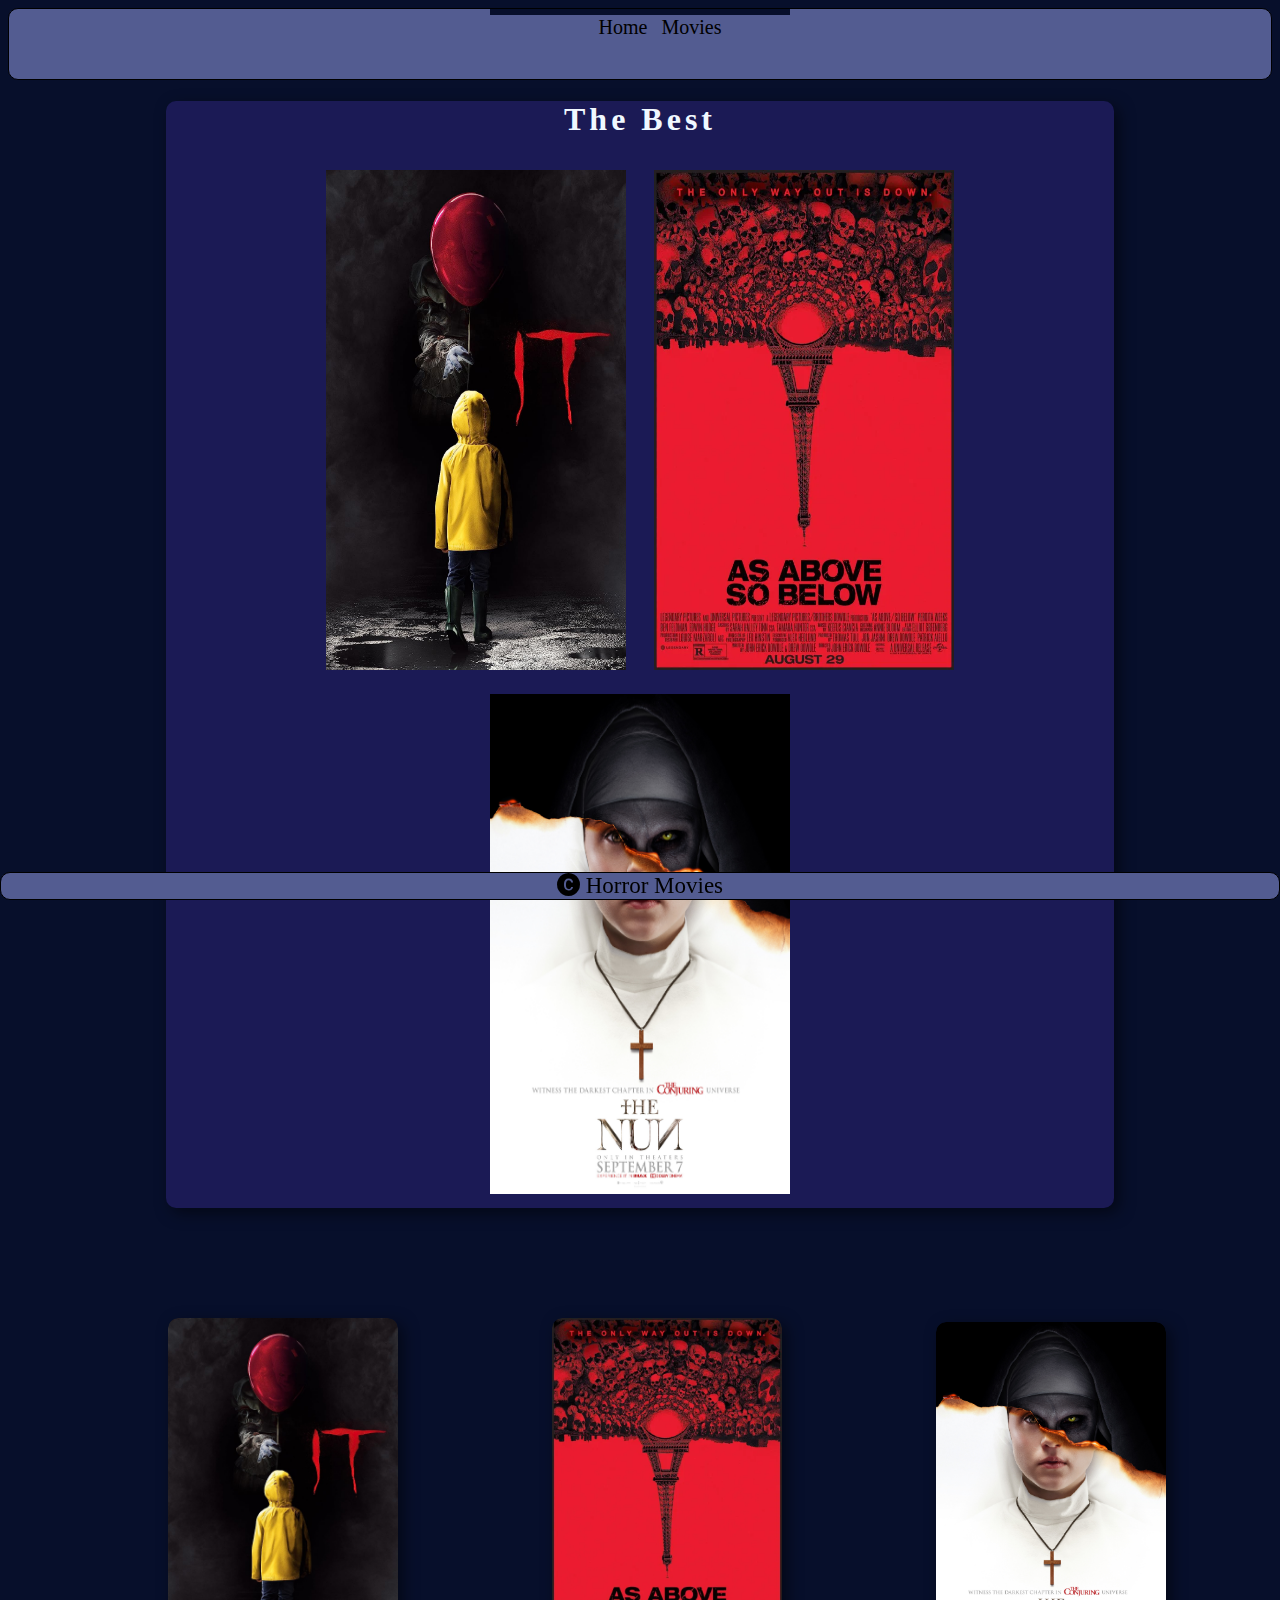
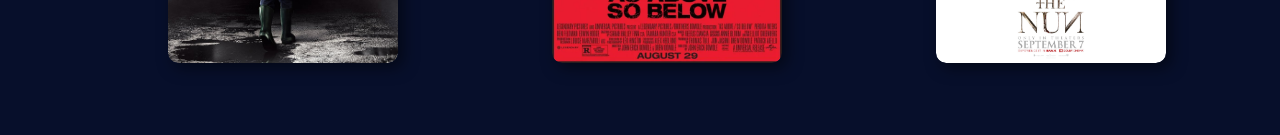
<file: index.html>
<!DOCTYPE html>
<html lang="en">
<head>
    <meta charset="UTF-8">
    <meta name="viewport" content="width=device-width, initial-scale=1.0">
    <link rel="stylesheet" href="index-style.css">
    <link rel="icon" href="icon.gif">
    <link rel="stylesheet" href="https://cdn.jsdelivr.net/npm/bootstrap-icons@1.11.3/font/bootstrap-icons.min.css">
    <title>Horror Movies</title>
</head>
<body>
    <div class="home"><center>
        <div class="nav">
        <ul>
            <li><a href="index.html"><script src="https://cdn.lordicon.com/lordicon.js"></script>
                <lord-icon
                    src="https://cdn.lordicon.com/laqlvddb.json"
                    trigger="hover"
                    colors="primary:#121331,secondary:#9cc2f4"
                    style="width:50px;height:50px">
                </lord-icon>Home</a></li>
            <li><a href="movies.html"><script src="https://cdn.lordicon.com/lordicon.js"></script>
                <lord-icon
                    src="https://cdn.lordicon.com/lwvaowvp.json"
                    trigger="hover"
                    colors="primary:#121331,secondary:#9cc2f4"
                    style="width:50px;height:50px">
                </lord-icon>Movies</a></li>
        </ul>  
       </div> </center>
    </div>
    <center>
    <div class="bestmovie">
        <h1>The Best</h1>
        <img src="it2.jpg" alt="" class="bestimg">
        <img src="as-above-so-below.webp" alt="" class="bestimg">
        <img src="nun2.jpg" alt="" class="bestimg">
    </div></center>
    <div id="boxfilm">
        <div class="boxw">
            <div class="boxarea">
                <div class="box">
                    <img src="it2.jpg" alt="pic of movie" class="imgmovie">
                    <div class="movies">
                        <h3>IT</h3>
                        <p>In the Town of Derry, the local kids are disappearing one by one. 
                            In a place known as 'The Barrens', a group of seven kids are united by their horrifying ...</p>
                            <a href="movie-details.html">Watch Now!</a>
                    </div>
                </div>
                <div class="box">
                    <img src="as-above-so-below.webp" alt="pic of movie">
                    <div class="movies">
                        <h3>As Above So Below</h3>
                        <p>When a team of explorers venture into the catacombs that lie beneath 
                            the streets of Paris, they uncover the dark secret that lies within this city of the dead...</p>
                            <a href="#">Watch Now!</a>
                    </div>
                </div>
                <div class="box">
                    <img src="nun2.jpg" alt="pic of movie">
                    <div class="movies">
                        <h3>The Nun</h3>
                        <p>When a young nun at a cloistered abbey in Romania takes her own life, 
                            a priest with a haunted past and a novitiate on the threshold of her final vows are sent</p>
                            <a href="">Watch Now!</a>
                    </div>
                </div>
            </div>
        </div>
    </div>
   <footer><i class="bi bi-c-circle-fill"></i> Horror Movies</footer>
</body>
</html>
</file>
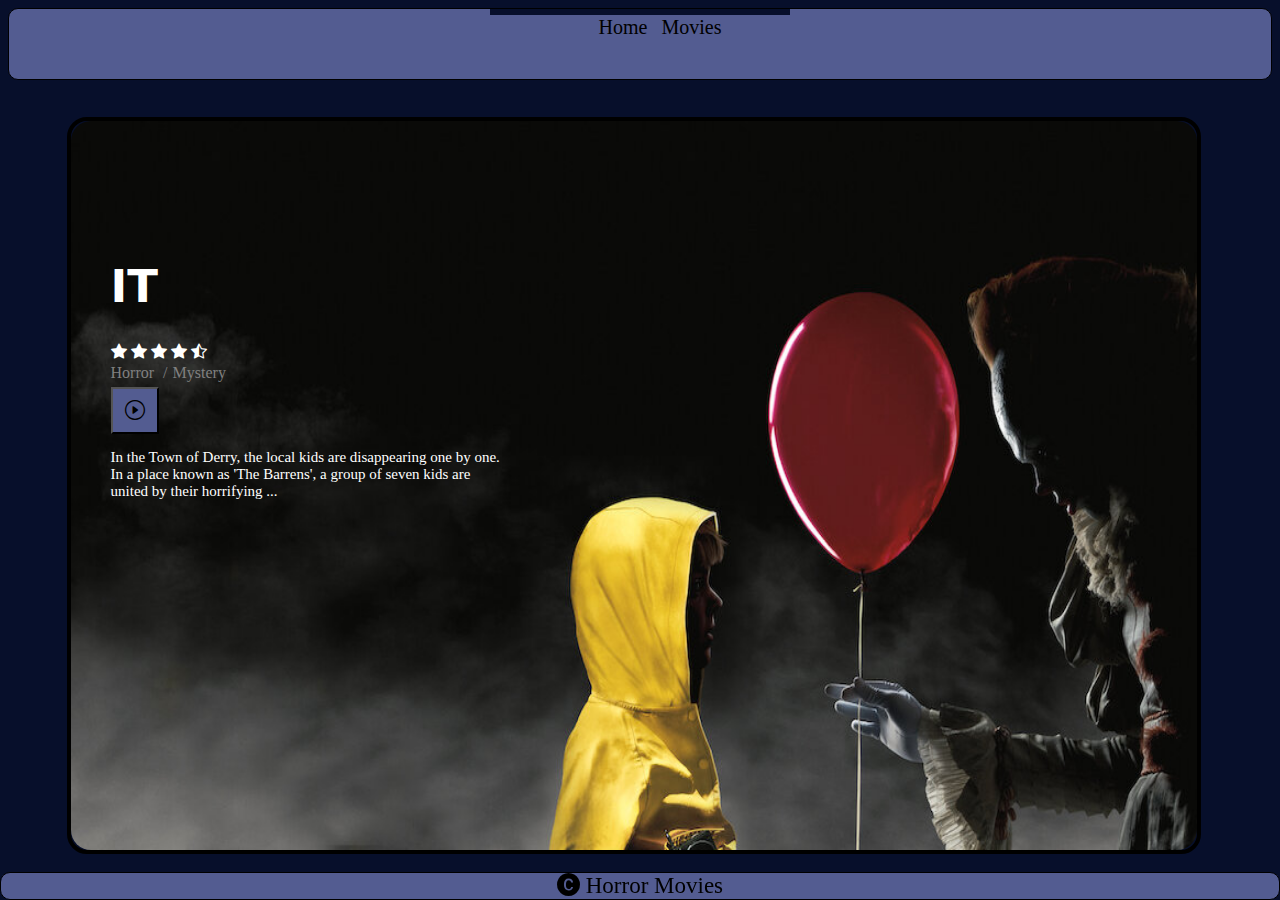
<file: movie-details.html>
<!DOCTYPE html>
<html lang="en">
<head>
    <meta charset="UTF-8">
    <meta name="viewport" content="width=device-width, initial-scale=1.0">
    <link rel="stylesheet" href="movie-details-style.css">
    <link rel="icon" href="icon.gif">
    <link rel="stylesheet" href="https://cdn.jsdelivr.net/npm/bootstrap-icons@1.11.3/font/bootstrap-icons.min.css">
    <title>movie-details</title>
</head>
<body>
    <div class="home"><center>
        <div class="nav">
        <ul>
            <li><a href="index.html"><script src="https://cdn.lordicon.com/lordicon.js"></script>
                <lord-icon
                    src="https://cdn.lordicon.com/laqlvddb.json"
                    trigger="hover"
                    colors="primary:#121331,secondary:#9cc2f4"
                    style="width:50px;height:50px">
                </lord-icon>Home</a></li>
            <li><a href="movies.html"><script src="https://cdn.lordicon.com/lordicon.js"></script>
                <lord-icon
                    src="https://cdn.lordicon.com/lwvaowvp.json"
                    trigger="hover"
                    colors="primary:#121331,secondary:#9cc2f4"
                    style="width:50px;height:50px">
                </lord-icon>Movies</a></li>
        </ul>  
       </div> </center>
    </div>
    <div class="header">
           <header>
                <div class="infor">
                    <h1>IT</h1>
                    <div class="star">
                        <i class="bi bi-star-fill"></i>
                        <i class="bi bi-star-fill"></i>
                        <i class="bi bi-star-fill"></i>
                        <i class="bi bi-star-fill"></i>
                        <i class="bi bi-star-half"></i>
                    </div>
                    <div class="jhanr">
                        Horror <span>/</span>Mystery
                    </div>
                    <div class="play">
                        <a href="videoplayer.html"><button><i class="bi bi-play-circle"></i></button></a>
                    </div>
                    <p>In the Town of Derry, the local kids are disappearing one by one. 
                        In a place known as 'The Barrens', a group of seven kids are united by their horrifying ...</p>
                </div>
                <img src="it3.jpg" alt="" class="back">
           </header>
        </div>
        <footer><i class="bi bi-c-circle-fill"></i> Horror Movies</footer>
</body>
</html>
</file>
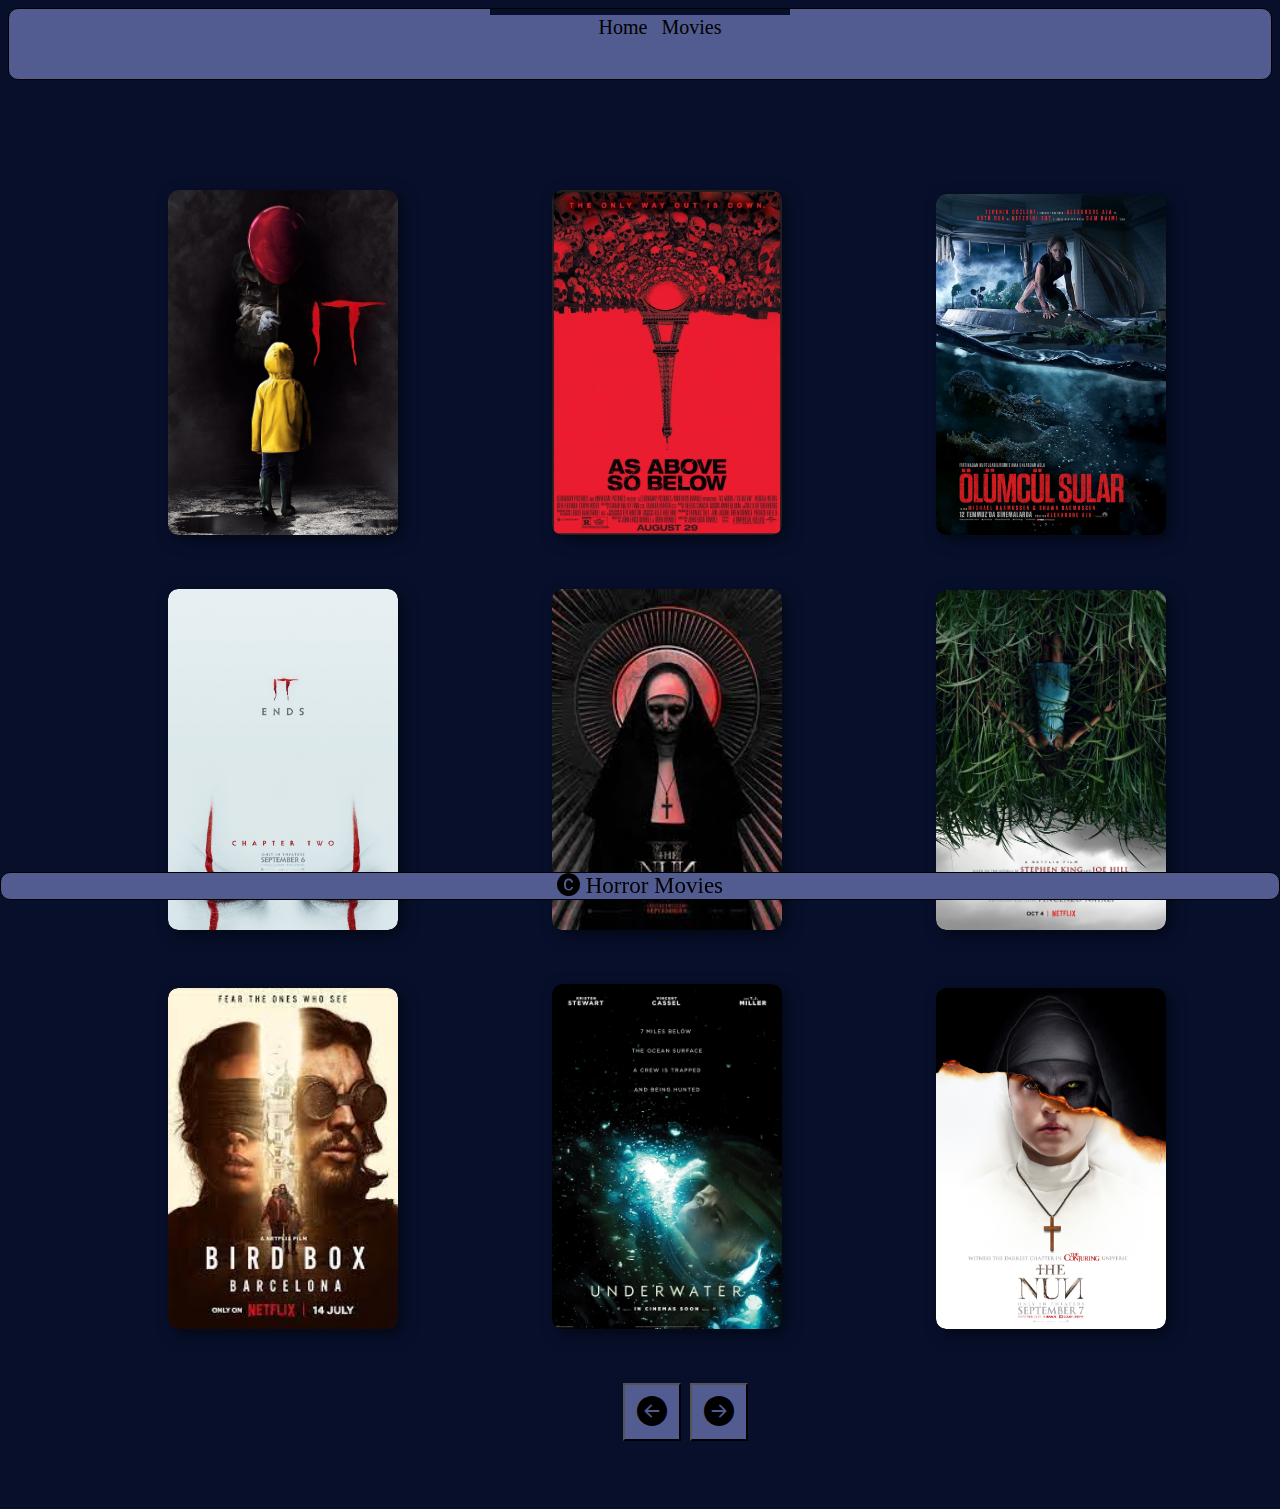
<file: movies.html>
<!DOCTYPE html>
<html lang="en">
<head>
    <meta charset="UTF-8">
    <meta name="viewport" content="width=device-width, initial-scale=1.0">
    <link rel="stylesheet" href="movies-style.css">
    <link rel="icon" href="icon.gif">
    <link rel="stylesheet" href="https://cdn.jsdelivr.net/npm/bootstrap-icons@1.11.3/font/bootstrap-icons.min.css">
    <title>Movies</title>
</head>
<body>
    <div class="home"><center>
        <div class="nav">
        <ul>
            <li><a href="index.html"><script src="https://cdn.lordicon.com/lordicon.js"></script>
                <lord-icon
                    src="https://cdn.lordicon.com/laqlvddb.json"
                    trigger="hover"
                    colors="primary:#121331,secondary:#9cc2f4"
                    style="width:50px;height:50px">
                </lord-icon>Home</a></li>
            <li><a href="movies.html"><script src="https://cdn.lordicon.com/lordicon.js"></script>
                <lord-icon
                    src="https://cdn.lordicon.com/lwvaowvp.json"
                    trigger="hover"
                    colors="primary:#121331,secondary:#9cc2f4"
                    style="width:50px;height:50px">
                </lord-icon>Movies</a></li>
        </ul>  
       </div>  </center>
    </div>
    <div id="boxfilm">
        <div class="boxw">
            <div class="boxarea">
                <div class="box">
                    <img src="it2.jpg" alt="pic of movie" class="imgmovie">
                    <div class="movies">
                        <h3>IT</h3>
                        <p>In the Town of Derry, the local kids are disappearing one by one. 
                            In a place known as 'The Barrens', a group of seven kids are united by their horrifying ...</p>
                            <a href="movie-details.html">More!</a>
                    </div>
                </div>
                <div class="box">
                    <img src="as-above-so-below.webp" alt="pic of movie">
                    <div class="movies">
                        <h3>As Above So Below</h3>
                        <p>When a team of explorers venture into the catacombs that lie beneath 
                            the streets of Paris, they uncover the dark secret that lies within this city of the dead...</p>
                            <a href="#">More!</a>
                    </div>
                </div>
                <div class="box">
                    <img src="crawl.jpg" alt="pic of movie">
                    <div class="movies">
                        <h3>Crawl</h3>
                        <p>to move along on hands and knees or with your body
                             stretched out along a surface: crawl across The child crawled across the floor. Megan has just learned to crawl</p>
                            <a href="#">More!</a>
                    </div>
                </div>
                <div class="box">
                    <img src="itll.jpg" alt="pic of movie">
                    <div class="movies">
                        <h3>IT 2</h3>
                        <p>When a team of explorers venture into the catacombs that lie beneath 
                            the streets of Paris, they uncover the dark secret that lies within this city of the dead...</p>
                            <a href="#">More!</a>
                    </div>
                </div>
                <div class="box">
                    <img src="nun1.jpg" alt="pic of movie">
                    <div class="movies">
                        <h3>The Nun2</h3>
                        <p>When a team of explorers venture into the catacombs that lie beneath 
                            the streets of Paris, they uncover the dark secret that lies within this city of the dead...</p>
                            <a href="#">More!</a>
                    </div>
                </div>
                <div class="box">
                    <img src="inthetallgras.jpg" alt="pic of movie">
                    <div class="movies">
                        <h3>In the Tall Grass</h3>
                        <p>A brother and sister enter a field of tall grass to rescue a boy, but they soon realize they cannot escape and something.</p>
                            <a href="#">More!</a>
                    </div>
                </div>
                <div class="box">
                    <img src="birdbox.jpg" alt="pic of movie">
                    <div class="movies">
                        <h3>Bird Box</h3>
                        <p>Years after an unseen entity wreaks havoc on humankind by compelling people to commit suicid</p>
                            <a href="#">More!</a>
                    </div>
                </div>
                <div class="box">
                    <img src="underwater.jpg" alt="pic of movie">
                    <div class="movies">
                        <h3>Underwater</h3>
                        <p>Norah and her team find themselves in a dangerous situation 
                            as they work at the bottom of the Mariana Trench and clash against an unidentified species</p>
                            <a href="#">More!</a>
                    </div>
                </div>
                <div class="box">
                    <img src="nun2.jpg" alt="pic of movie">
                    <div class="movies">
                        <h3>The Nun</h3>
                        <p>When a young nun at a cloistered abbey in Romania takes her own life, 
                            a priest with a haunted past and a novitiate on the threshold of her final vows are sent</p>
                            <a href="">More!</a>
                    </div>
                </div>
            </div>
            <div class="play">
                <a href=""><button><i class="bi bi-arrow-left-circle-fill"></i></button></a>
                <a href=""><button><i class="bi bi-arrow-right-circle-fill"></i></button></a>
            </div>
        </div>
    </div>
    <footer><i class="bi bi-c-circle-fill"></i> Horror Movies</footer>
</body>
</html>
</file>
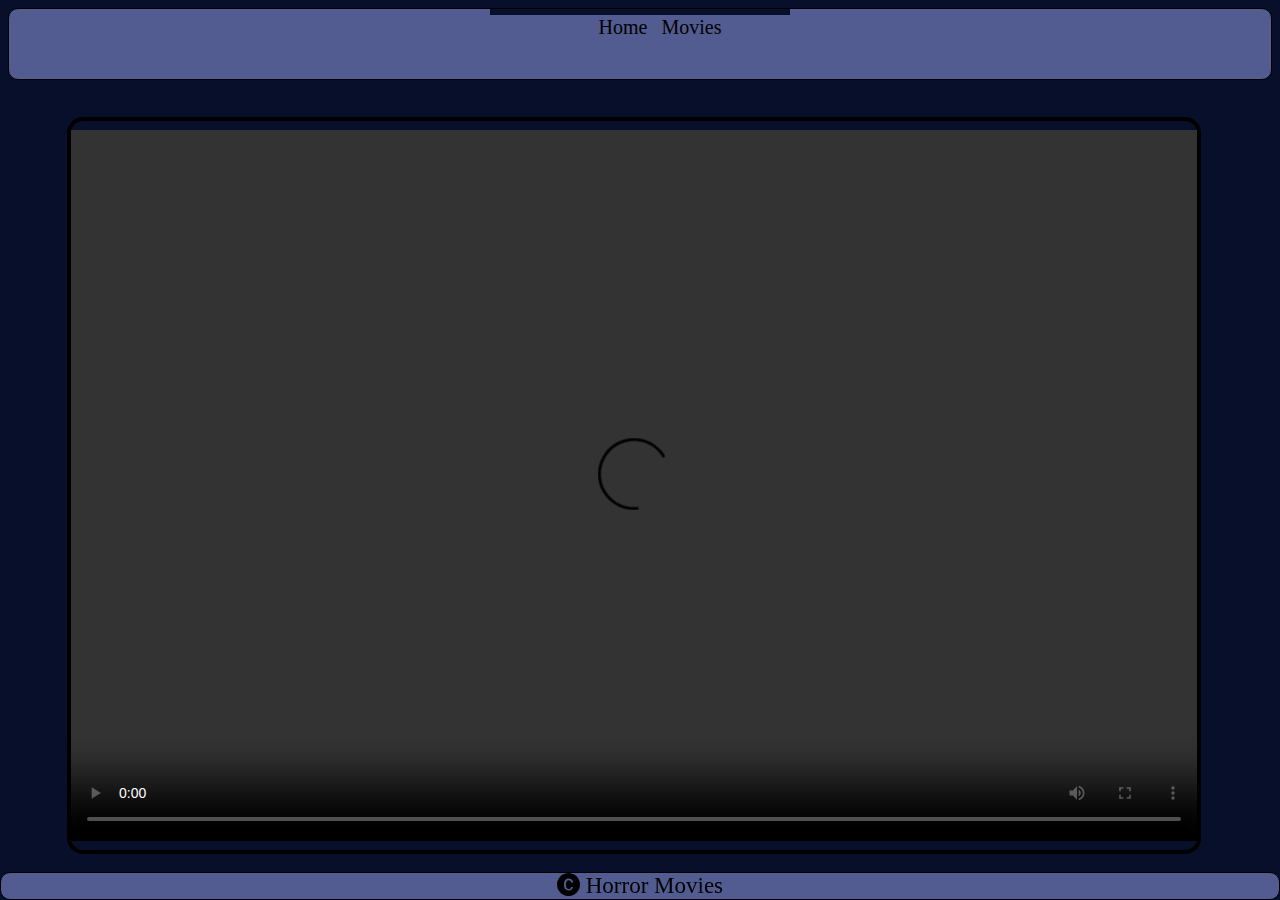
<file: videoplayer.html>
<!DOCTYPE html>
<html lang="en">
<head>
    <meta charset="UTF-8">
    <meta name="viewport" content="width=device-width, initial-scale=1.0">
    <link rel="stylesheet" href="videoplayer-style.css">
    <link rel="icon" href="icon.gif">
    <link rel="stylesheet" href="https://cdn.jsdelivr.net/npm/bootstrap-icons@1.11.3/font/bootstrap-icons.min.css">
    <title>movie-details</title>
</head>
<body>
    <div class="home"><center>
        <div class="nav">
        <ul>
            <li><a href="index.html"><script src="https://cdn.lordicon.com/lordicon.js"></script>
                <lord-icon
                    src="https://cdn.lordicon.com/laqlvddb.json"
                    trigger="hover"
                    colors="primary:#121331,secondary:#9cc2f4"
                    style="width:50px;height:50px">
                </lord-icon>Home</a></li>
            <li><a href="movies.html"><script src="https://cdn.lordicon.com/lordicon.js"></script>
                <lord-icon
                    src="https://cdn.lordicon.com/lwvaowvp.json"
                    trigger="hover"
                    colors="primary:#121331,secondary:#9cc2f4"
                    style="width:50px;height:50px">
                </lord-icon>Movies</a></li>
        </ul>  
       </div> </center>
    </div>
    <div class="header">
           <header>
                <video controls>
                    <source src="eldenring.mp4" type="video\mp4">
                </video>
           </header>
        </div>
        <footer><i class="bi bi-c-circle-fill"></i> Horror Movies</footer>
</body>
</html>
</file>
<file: index-style.css>
body{
    background-color: #070F2B;
    justify-content: center;
    align-items: center;

}
.home{
    background-color: #535C91;
    border: 1px solid black;
    justify-content: center;
    text-align: center;
    border-radius: 10px;
    padding: 0px;
    height: 70px;
}
.nav{
    width: 300px;
    height: 60px;
    border-top: 6px solid #070F2B;
    position: relative;
}
li{
    list-style-type: none;
    display: inline-block;
    padding: 5px;
    font-size: 20px;
}

.home a{
    text-decoration: none;
    color: black;
    position: relative;
    bottom: 20px;
}
.bestimg{
    width: 300px;
    height: 500px;
    padding: 10px;  
}
.bestmovie{
    background-color:#1B1A55 ;
    position: relative;
    width: 75%;
    color: aliceblue;
    box-shadow: 5px 5px 15px rgba(0, 0, 0, 0.5);
    border-radius: 10px;
    letter-spacing: 4px;
    font-family: bebas neue;
}
.boxw{
    padding: 10px 10px;
}
#boxfilm{
    padding: 50px 0px;
}
.boxarea{
    display: inline-block;
    grid-template-columns: repeat(auto-fit, minmax(250px, lfr));
    grid-gap: 40px;
    margin-top: 50px;

}
.box{
    width: 230px;
    display: inline-block;
    border-radius: 10px;
    position: relative;
    overflow: hidden;
    box-shadow: 5px 5px 15px rgba(0, 0, 0, 0.5);
    margin-left: 150px;
}
.box img{
    width: 230px;
    border-radius: 10px;
    display: block;
    transition: transform 0.5s;

}
.movies{
    height: 0;
    width: 150px;
    background: linear-gradient(transparent, black 58%);
    border-radius: 10px;
    position: absolute;
    left: 0;
    bottom: 0;
    overflow: hidden;
    display: flex;
    align-items: center;
    justify-content: center;
    flex-direction: column;
    padding: 0 40px;
    text-align: center;
    font-size: 14px;
    transition: height 0.5s;
    color: aliceblue;

}
.movies h3{
    margin-bottom: 5px;
    margin-top: 80%;
    font-family: bebas neue;
    font-size: 20px;
    letter-spacing: 2px;
    color: aliceblue;
}
.movies a{
    margin-top: 1px;
    color: #9cc2f4;
    text-decoration: none;
    font-size: 14px;
    background:#535C91;
    border-radius: 50px;
    text-align: center;
    padding: 5px 15px;
}
.box:hover .movies{
    height: 100%;
}
footer{
    background-color: #535C91;
    border: 1px solid black;
    justify-content: center;
    text-align: center;
    border-radius: 10px;
    padding: 0px;
    height: 26px;
    font-family: bebas neue;
    font-size: 23px;
    position: fixed;
    bottom: 0;
    right: 0;
    left: 0;
}
</file>
<file: movie-details-style.css>
body{
    background: #070F2B;
}

.home{
    background-color: #535C91;
    border: 1px solid black;
    justify-content: center;
    text-align: center;
    border-radius: 10px;
    padding: 0px;
    height: 70px;
    position: relative;
    
}
.nav{
    width: 300px;
    height: 60px;
    border-top: 6px solid #070F2B;
    position: relative;
}
li{
    list-style-type: none;
    display: inline-block;
    padding: 5px;
    font-size: 20px;
}

.home a{
    text-decoration: none;
    color: black;
    position: relative;
    bottom: 20px;
}
.header{
    justify-content: center;
    align-items: center;
    display: flex;
    height: 90vh;
    width: 99%;
}
header{
    position: relative;
    width: 90%;
    height: 90%;
    border: 4px solid black;
    border-radius: 20px;
    justify-content: flex-start;
    align-items: center;
    display: flex;
    z-index: 2;

}
header .back{
    position: absolute;
    width: 100%;
    height: 100%;
    top: 0px;
    z-index: -1;
    border-radius: 20px;

}
header .infor{
   /* border: 1px solid #fff; */
    width: 400px;
    height: 70%;
    padding-left: 40px;
}
header .infor h1{
    color: #fff;
    font-family: system-ui;
    font-size: 45px;
}
header .infor .star{
    color: #fff;
    
}
header .infor .jhanr{
    color: gray;
    margin-top: 3px;
}
header .infor .jhanr span{
    padding: 0px 5px;
}
header .infor .play{
    margin-top: 5px;
    display: flex;
}
header .infor .play button{
   background: #535C91;
   padding: 10px 12px;
   font-size: 20px;
}
header .infor p{
   color: #fff;
   font-size: 15px;
   font-family: bebas neue;
   margin-top: 15px;
}
footer{
    background-color: #535C91;
    border: 1px solid black;
    justify-content: center;
    text-align: center;
    border-radius: 10px;
    padding: 0px;
    height: 26px;
    font-family: bebas neue;
    font-size: 23px;
    position: fixed;
    bottom: 0;
    right: 0;
    left: 0;
    z-index: 10000;
}
</file>
<file: movies-style.css>
body{
    background-color: #070F2B;
    justify-content: center;
    align-items: center;

}
.home{
    background-color: #535C91;
    border: 1px solid black;
    justify-content: center;
    text-align: center;
    border-radius: 10px;
    padding: 0px;
    height: 70px;
}
.nav{
    width: 300px;
    height: 70px;
    border-top: 6px solid #070F2B;
    position: relative;
}
li{
    list-style-type: none;
    display: inline-block;
    padding: 5px;
    font-size: 20px;
}

.home a{
    text-decoration: none;
    color: black;
    position: relative;
    bottom: 20px;
}
.boxw{
    padding: 10px 10px;
}
#boxfilm{
    padding: 50px 0px;
}
.boxarea{
    display: inline-block;
    grid-template-columns: repeat(auto-fit, minmax(250px, lfr));
    grid-gap: 40px;
    margin-top: 50px;

}
.box{
    width: 230px;
    display: inline-block;
    border-radius: 10px;
    position: relative;
    overflow: hidden;
    box-shadow: 5px 5px 15px rgba(0, 0, 0, 0.5);
    margin-left: 150px;
    margin-bottom: 50px;
}
.box img{
    width: 230px;
    border-radius: 10px;
    display: block;
    transition: transform 0.5s;

}
.movies{
    height: 0;
    width: 150px;
    background: linear-gradient(transparent, black 58%);
    border-radius: 10px;
    position: absolute;
    left: 0;
    bottom: 0;
    overflow: hidden;
    display: flex;
    align-items: center;
    justify-content: center;
    flex-direction: column;
    padding: 0 40px;
    text-align: center;
    font-size: 14px;
    transition: height 0.5s;
    color: aliceblue;

}
.movies h3{
    margin-bottom: 5px;
    margin-top: 80%;
    font-family: bebas neue;
    font-size: 20px;
    letter-spacing: 2px;
    color: aliceblue;
}
.movies a{
    margin-top: 1px;
    color: #9cc2f4;
    text-decoration: none;
    font-size: 14px;
    background:#535C91;
    border-radius: 50px;
    text-align: center;
    padding: 5px 15px;
}
.box:hover .movies{
    height: 100%;
}
footer{
    background-color: #535C91;
    border: 1px solid black;
    justify-content: center;
    text-align: center;
    border-radius: 10px;
    padding: 0px;
    height: 26px;
    font-family: bebas neue;
    font-size: 23px;
    position: fixed;
    bottom: 0;
    right: 0;
    left: 0;
}
.play button{
    background: #535C91;
    padding: 10px 12px;
    font-size: 30px;
    margin-left: 5px;
    
 }
 .play{
    margin-left: 600px;
 }
</file>
<file: videoplayer-style.css>
body{
    background: #070F2B;
}

.home{
    background-color: #535C91;
    border: 1px solid black;
    justify-content: center;
    text-align: center;
    border-radius: 10px;
    padding: 0px;
    height: 70px;
    position: relative;
    
}
.nav{
    width: 300px;
    height: 60px;
    border-top: 6px solid #070F2B;
    position: relative;
}
li{
    list-style-type: none;
    display: inline-block;
    padding: 5px;
    font-size: 20px;
}

.home a{
    text-decoration: none;
    color: black;
    position: relative;
    bottom: 20px;
}
.header{
    justify-content: center;
    align-items: center;
    display: flex;
    height: 90vh;
    width: 99%;
}
header{
    position: relative;
    width: 90%;
    height: 90%;
    border: 4px solid black;
    border-radius: 16px;
    justify-content: flex-start;
    align-items: center;
    display: flex;
    z-index: 2;

}
video{
    height: 79vh;
    width: 100%;
}
footer{
    background-color: #535C91;
    border: 1px solid black;
    justify-content: center;
    text-align: center;
    border-radius: 10px;
    padding: 0px;
    height: 26px;
    font-family: bebas neue;
    font-size: 23px;
    position: fixed;
    bottom: 0;
    right: 0;
    left: 0;
    z-index: 10000;
}
</file>
